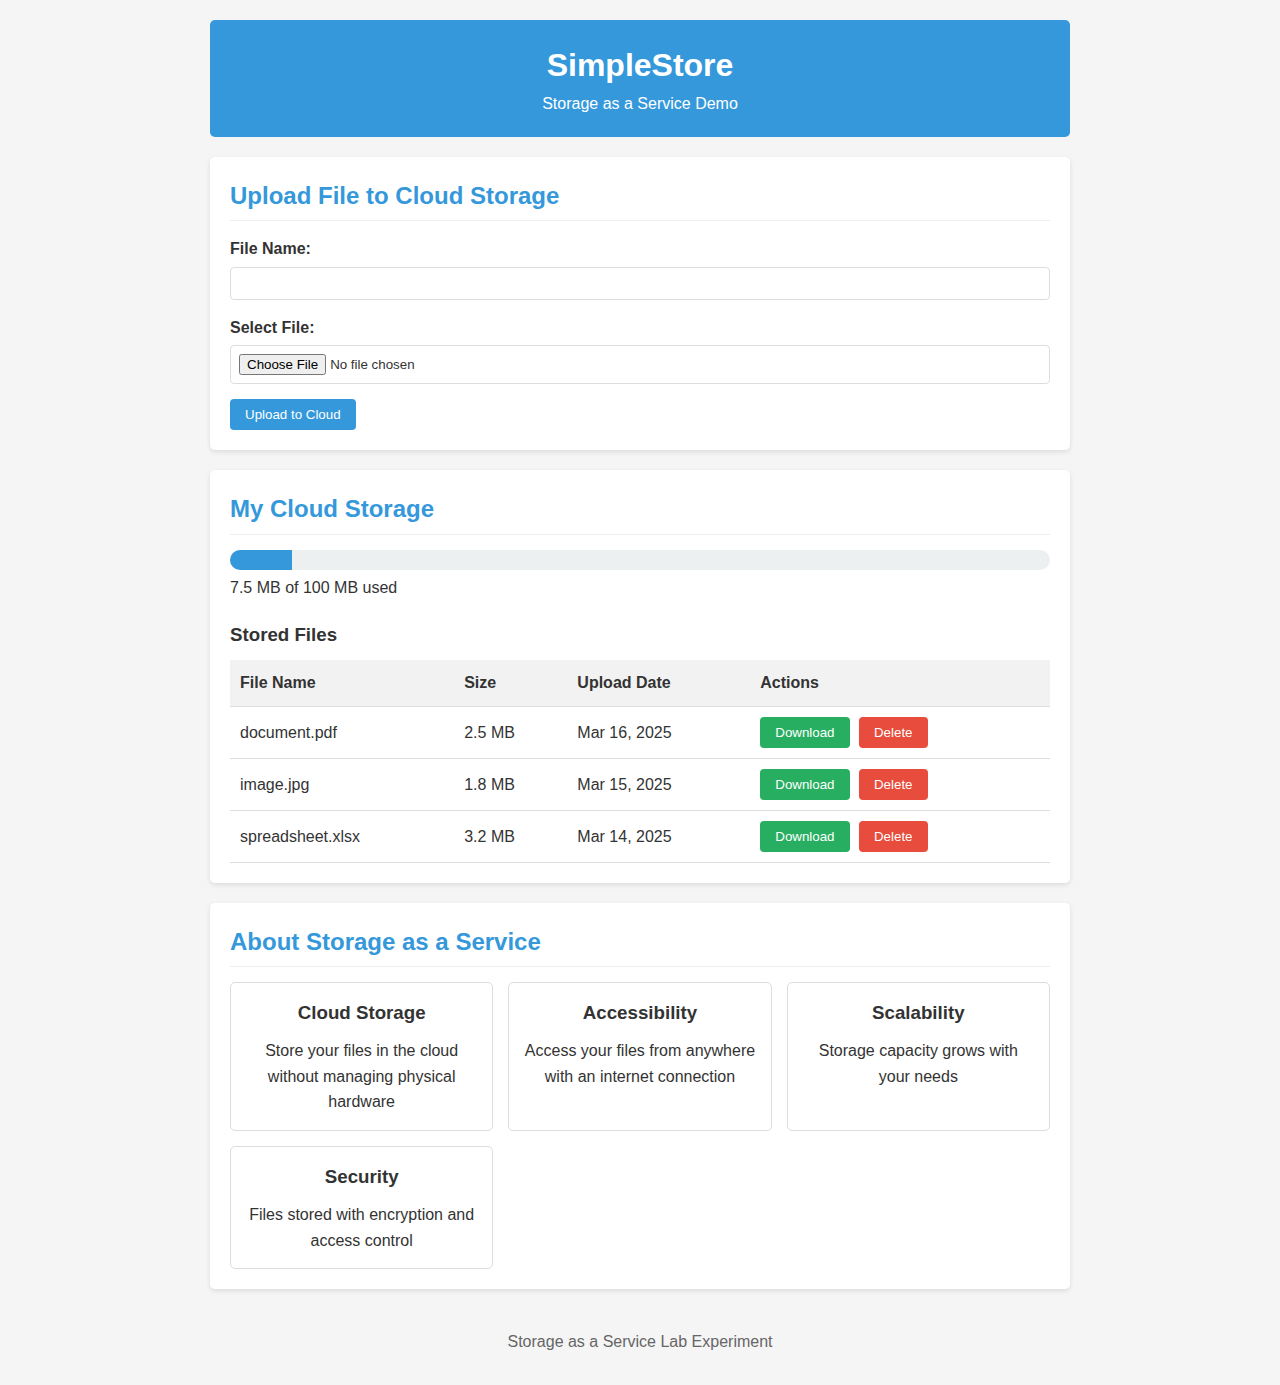
<file: index.html>
<!DOCTYPE html>
<html lang="en">
<head>
    <meta charset="UTF-8">
    <meta name="viewport" content="width=device-width, initial-scale=1.0">
    <title>SimpleStore - Storage as a Service</title>
    <link rel="stylesheet" href="styles.css">
</head>
<body>
    <div class="container">
        <header>
            <h1>SimpleStore</h1>
            <p>Storage as a Service Demo</p>
        </header>
        
        <main>
            <section class="upload-section">
                <h2>Upload File to Cloud Storage</h2>
                <form name="fileUpload" method="POST" data-netlify="true" enctype="multipart/form-data">
                    <div class="form-group">
                        <label for="filename">File Name:</label>
                        <input type="text" id="filename" name="filename" required>
                    </div>
                    <div class="form-group">
                        <label for="file">Select File:</label>
                        <input type="file" id="file" name="file" required>
                    </div>
                    <button type="submit">Upload to Cloud</button>
                </form>
            </section>
            
            <section class="storage-section">
                <h2>My Cloud Storage</h2>
                <div class="storage-info">
                    <div class="storage-meter">
                        <div class="meter-fill" id="storage-meter"></div>
                    </div>
                    <p><span id="used-storage">0</span> MB of <span id="total-storage">100</span> MB used</p>
                </div>
                
                <div class="file-list">
                    <h3>Stored Files</h3>
                    <table id="files-table">
                        <thead>
                            <tr>
                                <th>File Name</th>
                                <th>Size</th>
                                <th>Upload Date</th>
                                <th>Actions</th>
                            </tr>
                        </thead>
                        <tbody id="file-entries">
                            <!-- Sample entries for demonstration -->
                            <tr>
                                <td>document.pdf</td>
                                <td>2.5 MB</td>
                                <td>Mar 16, 2025</td>
                                <td>
                                    <button class="btn-download">Download</button>
                                    <button class="btn-delete">Delete</button>
                                </td>
                            </tr>
                            <tr>
                                <td>image.jpg</td>
                                <td>1.8 MB</td>
                                <td>Mar 15, 2025</td>
                                <td>
                                    <button class="btn-download">Download</button>
                                    <button class="btn-delete">Delete</button>
                                </td>
                            </tr>
                            <tr>
                                <td>spreadsheet.xlsx</td>
                                <td>3.2 MB</td>
                                <td>Mar 14, 2025</td>
                                <td>
                                    <button class="btn-download">Download</button>
                                    <button class="btn-delete">Delete</button>
                                </td>
                            </tr>
                        </tbody>
                    </table>
                </div>
            </section>
            
            <section class="info-section">
                <h2>About Storage as a Service</h2>
                <div class="info-grid">
                    <div class="info-card">
                        <h3>Cloud Storage</h3>
                        <p>Store your files in the cloud without managing physical hardware</p>
                    </div>
                    <div class="info-card">
                        <h3>Accessibility</h3>
                        <p>Access your files from anywhere with an internet connection</p>
                    </div>
                    <div class="info-card">
                        <h3>Scalability</h3>
                        <p>Storage capacity grows with your needs</p>
                    </div>
                    <div class="info-card">
                        <h3>Security</h3>
                        <p>Files stored with encryption and access control</p>
                    </div>
                </div>
            </section>
        </main>
        
        <footer>
            <p>Storage as a Service Lab Experiment</p>
        </footer>
    </div>
    
    <script src="script.js"></script>
</body>
</html>
</file>
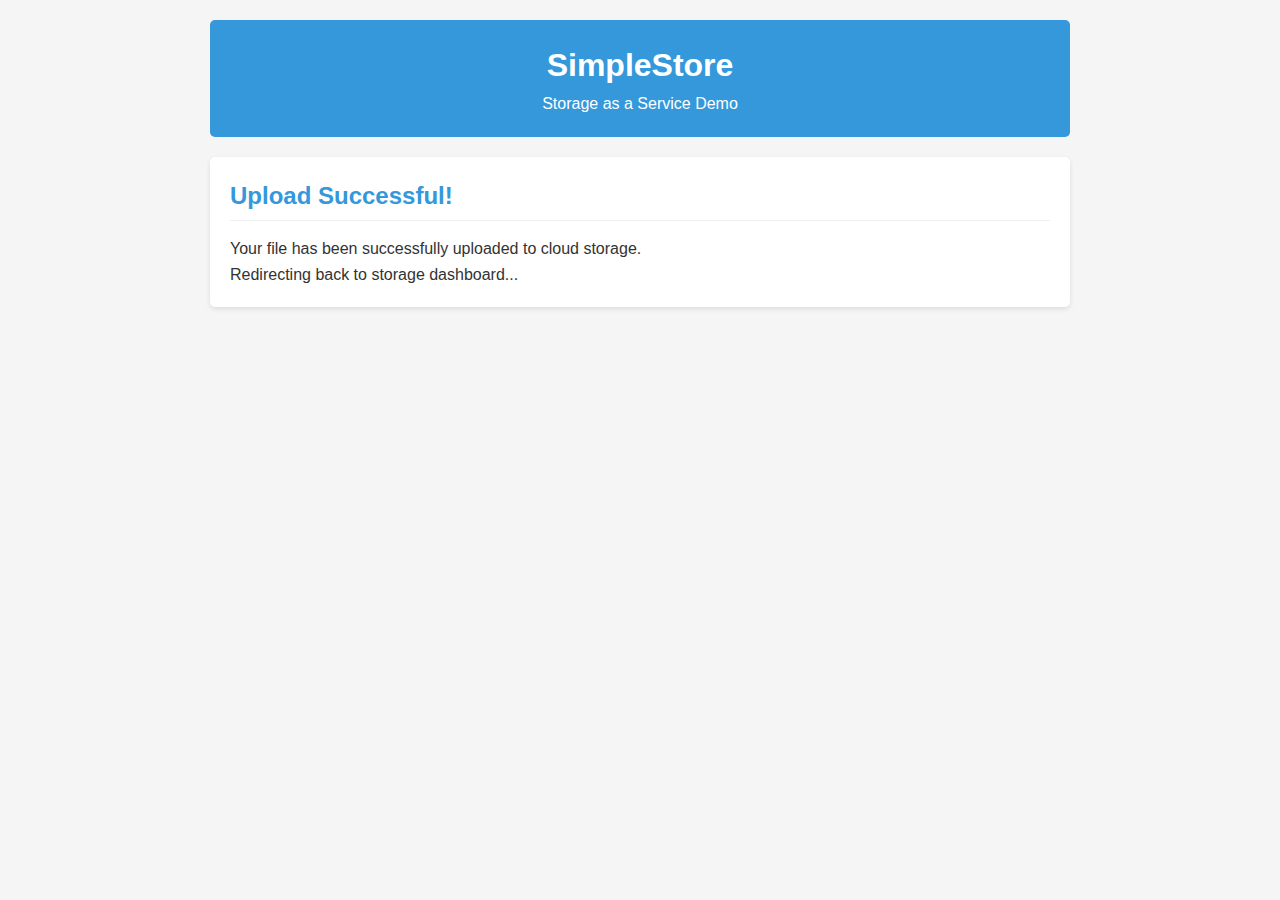
<file: success.html>
<!DOCTYPE html>
<html lang="en">
<head>
    <meta charset="UTF-8">
    <meta name="viewport" content="width=device-width, initial-scale=1.0">
    <title>Upload Successful - SimpleStore</title>
    <link rel="stylesheet" href="styles.css">
    <meta http-equiv="refresh" content="3;url=index.html?success=true">
</head>
<body>
    <div class="container">
        <header>
            <h1>SimpleStore</h1>
            <p>Storage as a Service Demo</p>
        </header>
        
        <section>
            <h2>Upload Successful!</h2>
            <p>Your file has been successfully uploaded to cloud storage.</p>
            <p>Redirecting back to storage dashboard...</p>
        </section>
    </div>
</body>
</html>
</file>
<file: styles.css>
* {
    margin: 0;
    padding: 0;
    box-sizing: border-box;
}

body {
    font-family: Arial, sans-serif;
    line-height: 1.6;
    color: #333;
    background-color: #f5f5f5;
}

.container {
    max-width: 900px;
    margin: 0 auto;
    padding: 20px;
}

header {
    text-align: center;
    padding: 20px;
    background-color: #3498db;
    color: white;
    border-radius: 5px;
    margin-bottom: 20px;
}

section {
    background-color: white;
    padding: 20px;
    border-radius: 5px;
    margin-bottom: 20px;
    box-shadow: 0 2px 5px rgba(0, 0, 0, 0.1);
}

h2 {
    margin-bottom: 15px;
    color: #3498db;
    border-bottom: 1px solid #eee;
    padding-bottom: 5px;
}

h3 {
    margin-bottom: 10px;
    color: #333;
}

.form-group {
    margin-bottom: 15px;
}

label {
    display: block;
    margin-bottom: 5px;
    font-weight: bold;
}

input[type="text"], input[type="file"] {
    width: 100%;
    padding: 8px;
    border: 1px solid #ddd;
    border-radius: 4px;
}

button {
    background-color: #3498db;
    color: white;
    border: none;
    padding: 8px 15px;
    border-radius: 4px;
    cursor: pointer;
}

button:hover {
    background-color: #2980b9;
}

.btn-delete {
    background-color: #e74c3c;
}

.btn-delete:hover {
    background-color: #c0392b;
}

.btn-download {
    background-color: #27ae60;
    margin-right: 5px;
}

.btn-download:hover {
    background-color: #2ecc71;
}

.storage-info {
    margin-bottom: 20px;
}

.storage-meter {
    height: 20px;
    background-color: #ecf0f1;
    border-radius: 10px;
    margin-bottom: 5px;
    overflow: hidden;
}

.meter-fill {
    height: 100%;
    background-color: #3498db;
    width: 0%;
    transition: width 0.3s ease;
}

table {
    width: 100%;
    border-collapse: collapse;
}

th, td {
    padding: 10px;
    text-align: left;
    border-bottom: 1px solid #ddd;
}

th {
    background-color: #f2f2f2;
}

.info-grid {
    display: grid;
    grid-template-columns: repeat(auto-fit, minmax(200px, 1fr));
    gap: 15px;
}

.info-card {
    border: 1px solid #ddd;
    border-radius: 5px;
    padding: 15px;
    text-align: center;
}

footer {
    text-align: center;
    margin-top: 30px;
    padding: 10px;
    color: #666;
}
</file>
